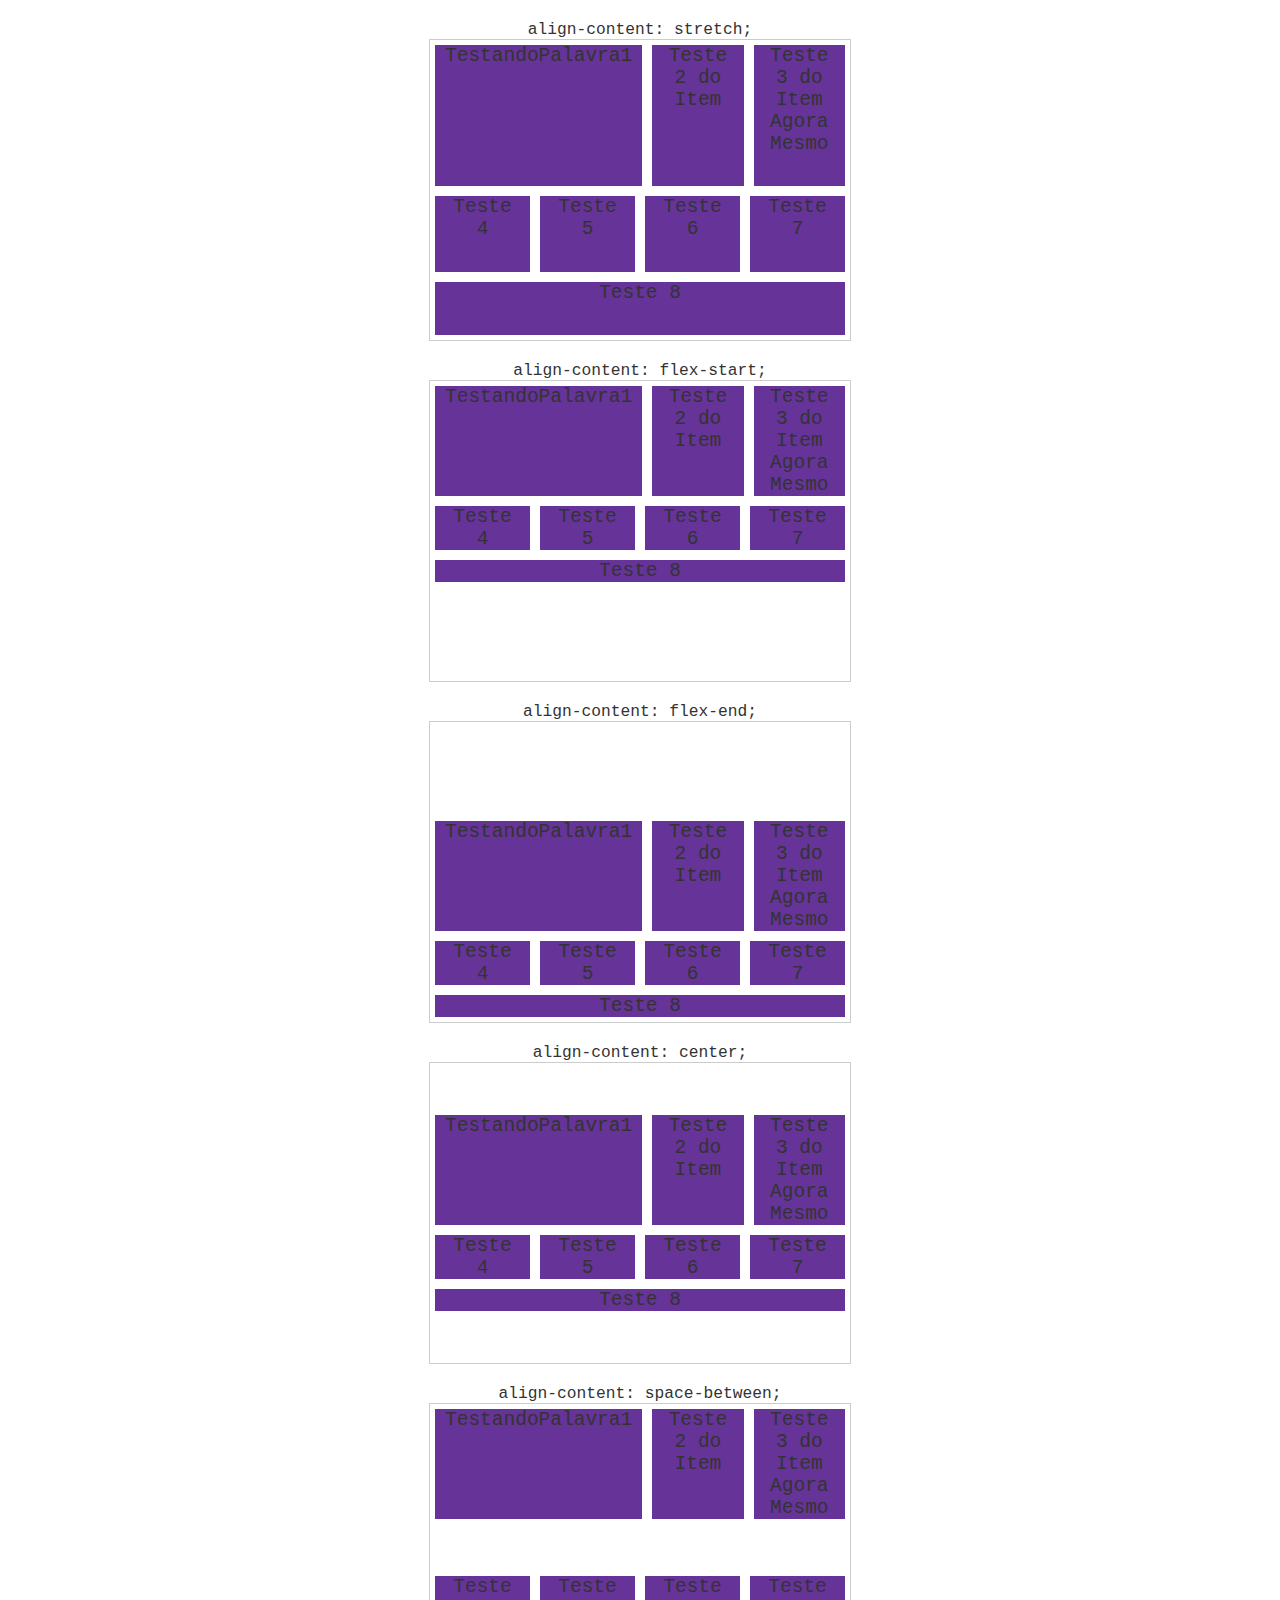
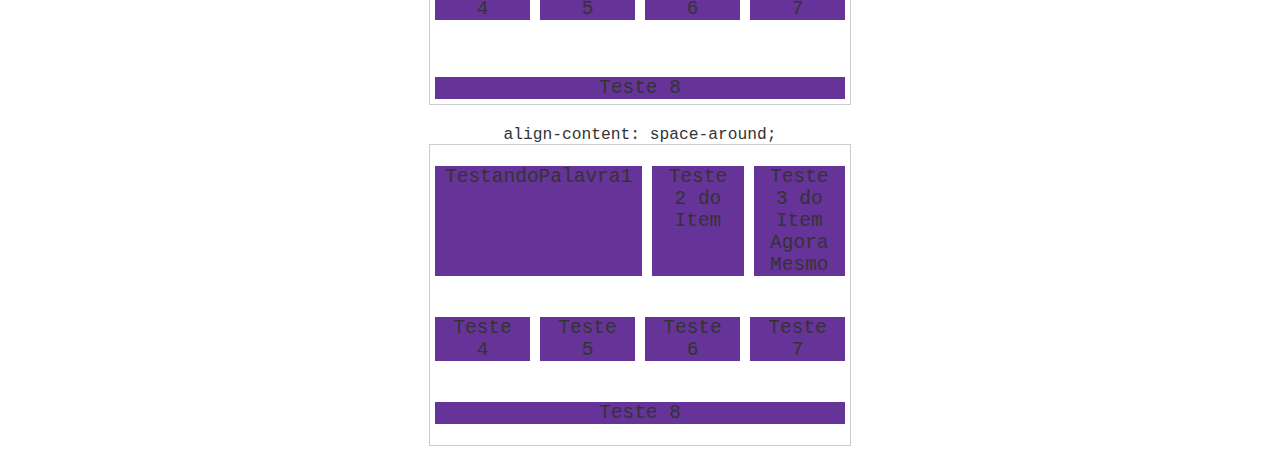
<file: flex-box/flex-container/align-content/index.html>
<!DOCTYPE html>
<html lang="en">
  <head>
    <meta charset="UTF-8" />
    <meta name="viewport" content="width=device-width, initial-scale=1.0" />
    <title>align-contenc</title>
    <link rel="stylesheet" href="style.css" />
  </head>
  <body>
    <h1>align-content: stretch;</h1>
    <section class="container stretch">
      <div class="item">TestandoPalavra1</div>
      <div class="item">Teste 2 do Item</div>
      <div class="item">Teste 3 do Item Agora Mesmo</div>
      <div class="item">Teste 4</div>
      <div class="item">Teste 5</div>
      <div class="item">Teste 6</div>
      <div class="item">Teste 7</div>
      <div class="item">Teste 8</div>
    </section>

    <h1>align-content: flex-start;</h1>
    <section class="container flex-start">
      <div class="item">TestandoPalavra1</div>
      <div class="item">Teste 2 do Item</div>
      <div class="item">Teste 3 do Item Agora Mesmo</div>
      <div class="item">Teste 4</div>
      <div class="item">Teste 5</div>
      <div class="item">Teste 6</div>
      <div class="item">Teste 7</div>
      <div class="item">Teste 8</div>
    </section>

    <h1>align-content: flex-end;</h1>
    <section class="container flex-end">
      <div class="item">TestandoPalavra1</div>
      <div class="item">Teste 2 do Item</div>
      <div class="item">Teste 3 do Item Agora Mesmo</div>
      <div class="item">Teste 4</div>
      <div class="item">Teste 5</div>
      <div class="item">Teste 6</div>
      <div class="item">Teste 7</div>
      <div class="item">Teste 8</div>
    </section>

    <h1>align-content: center;</h1>
    <section class="container center">
      <div class="item">TestandoPalavra1</div>
      <div class="item">Teste 2 do Item</div>
      <div class="item">Teste 3 do Item Agora Mesmo</div>
      <div class="item">Teste 4</div>
      <div class="item">Teste 5</div>
      <div class="item">Teste 6</div>
      <div class="item">Teste 7</div>
      <div class="item">Teste 8</div>
    </section>

    <h1>align-content: space-between;</h1>
    <section class="container space-between">
      <div class="item">TestandoPalavra1</div>
      <div class="item">Teste 2 do Item</div>
      <div class="item">Teste 3 do Item Agora Mesmo</div>
      <div class="item">Teste 4</div>
      <div class="item">Teste 5</div>
      <div class="item">Teste 6</div>
      <div class="item">Teste 7</div>
      <div class="item">Teste 8</div>
    </section>

    <h1>align-content: space-around;</h1>
    <section class="container space-around">
      <div class="item">TestandoPalavra1</div>
      <div class="item">Teste 2 do Item</div>
      <div class="item">Teste 3 do Item Agora Mesmo</div>
      <div class="item">Teste 4</div>
      <div class="item">Teste 5</div>
      <div class="item">Teste 6</div>
      <div class="item">Teste 7</div>
      <div class="item">Teste 8</div>
    </section>
  </body>
</html>
</file>
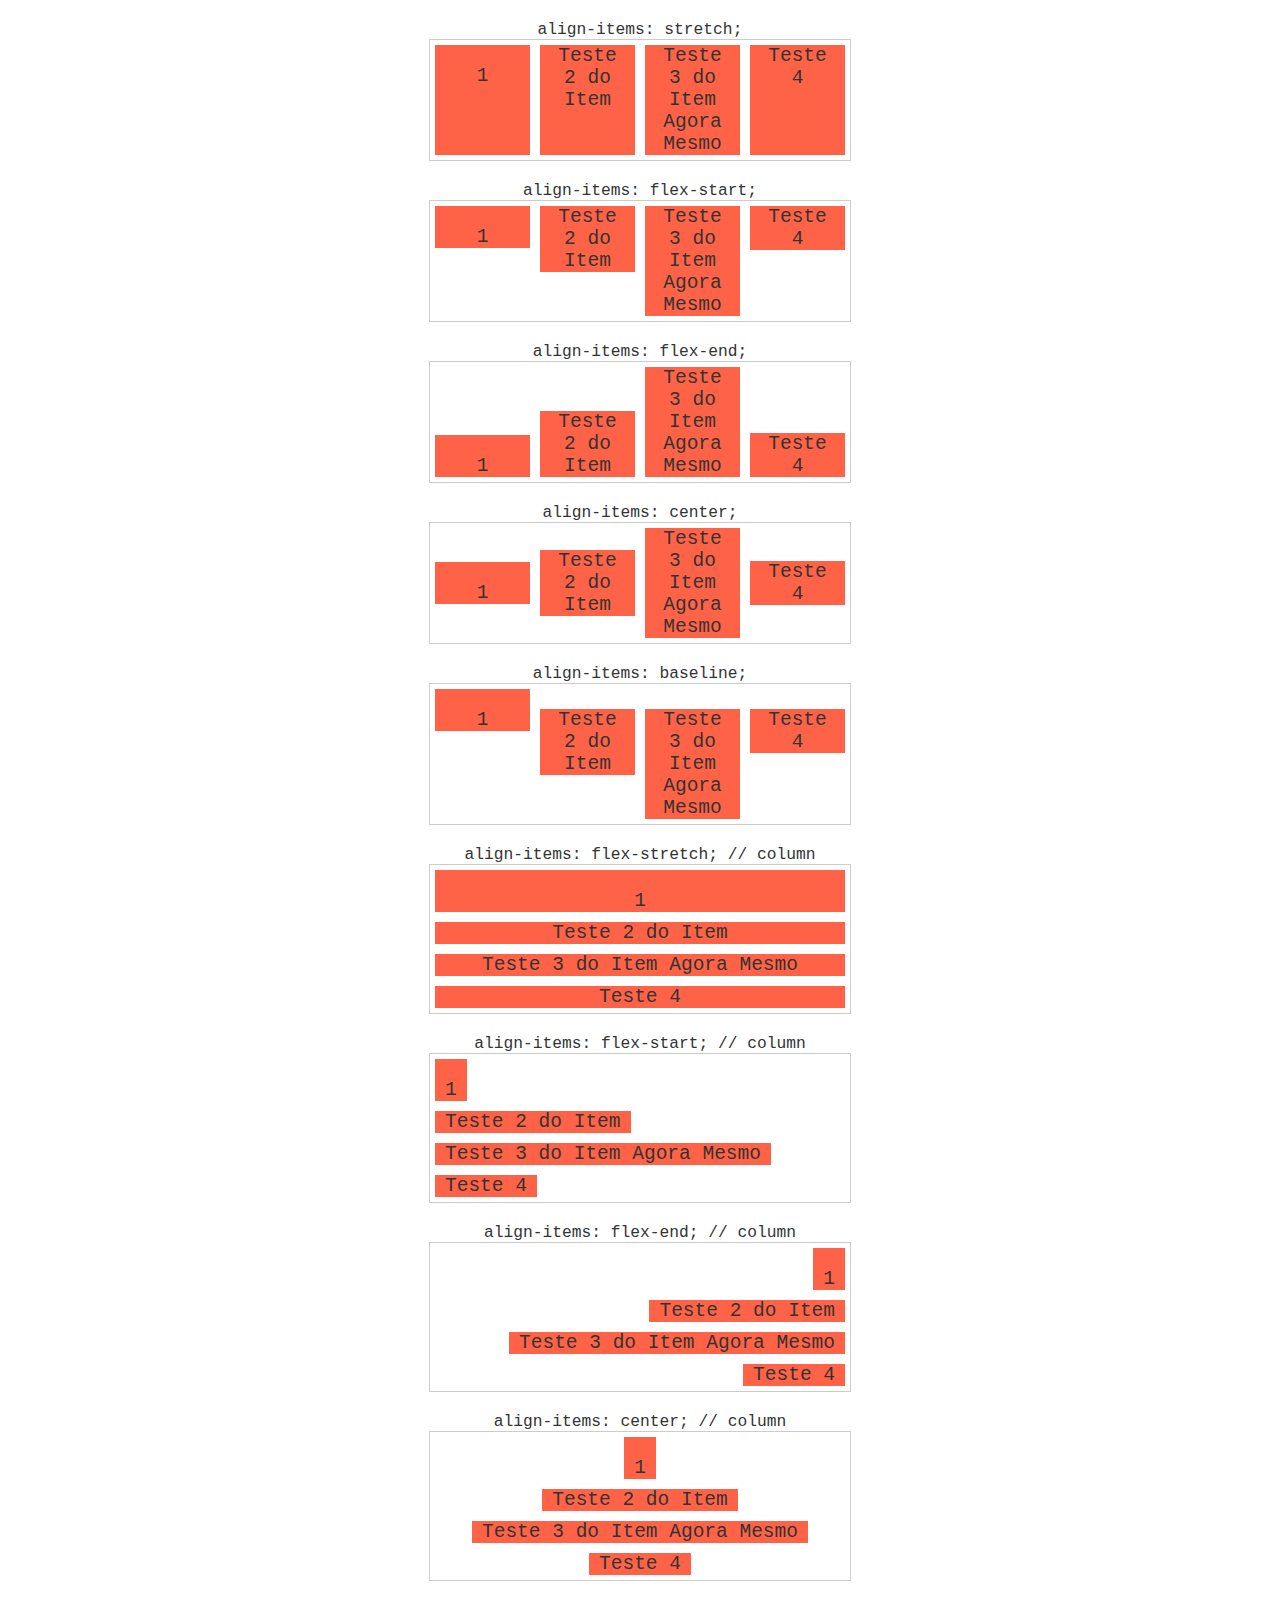
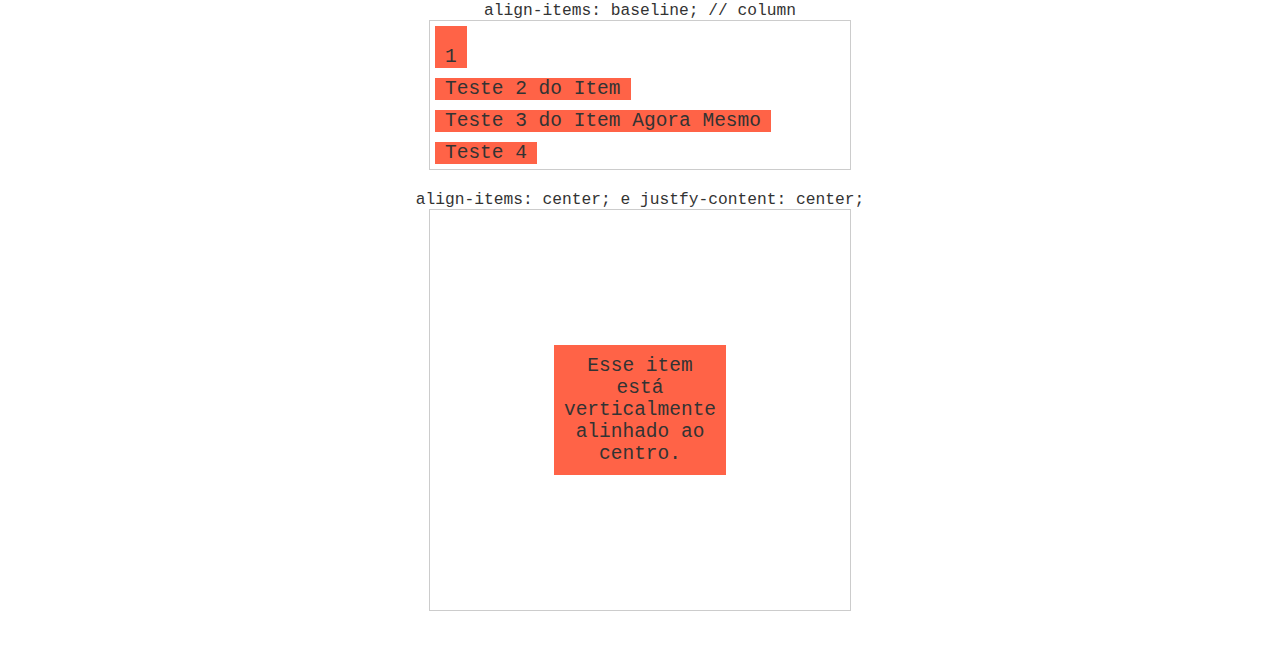
<file: flex-box/flex-container/align-items/index.html>
<!DOCTYPE html>
<html lang="en">
  <head>
    <meta charset="UTF-8" />
    <meta name="viewport" content="width=device-width, initial-scale=1.0" />
    <title>align-items</title>
    <link rel="stylesheet" href="style.css" />
  </head>
  <body>
    <h1>align-items: stretch;</h1>
    <section class="container stretch">
      <div class="item">1</div>
      <div class="item">Teste 2 do Item</div>
      <div class="item">Teste 3 do Item Agora Mesmo</div>
      <div class="item">Teste 4</div>
    </section>

    <h1>align-items: flex-start;</h1>
    <section class="container flex-start">
      <div class="item">1</div>
      <div class="item">Teste 2 do Item</div>
      <div class="item">Teste 3 do Item Agora Mesmo</div>
      <div class="item">Teste 4</div>
    </section>

    <h1>align-items: flex-end;</h1>
    <section class="container flex-end">
      <div class="item">1</div>
      <div class="item">Teste 2 do Item</div>
      <div class="item">Teste 3 do Item Agora Mesmo</div>
      <div class="item">Teste 4</div>
    </section>

    <h1>align-items: center;</h1>
    <section class="container center">
      <div class="item">1</div>
      <div class="item">Teste 2 do Item</div>
      <div class="item">Teste 3 do Item Agora Mesmo</div>
      <div class="item">Teste 4</div>
    </section>

    <h1>align-items: baseline;</h1>
    <section class="container baseline">
      <div class="item teste">1</div>
      <div class="item">Teste 2 do Item</div>
      <div class="item">Teste 3 do Item Agora Mesmo</div>
      <div class="item">Teste 4</div>
    </section>

    <h1>align-items: flex-stretch; // column</h1>
    <section class="container stretch column">
      <div class="item">1</div>
      <div class="item">Teste 2 do Item</div>
      <div class="item">Teste 3 do Item Agora Mesmo</div>
      <div class="item">Teste 4</div>
    </section>

    <h1>align-items: flex-start; // column</h1>
    <section class="container flex-start column">
      <div class="item">1</div>
      <div class="item">Teste 2 do Item</div>
      <div class="item">Teste 3 do Item Agora Mesmo</div>
      <div class="item">Teste 4</div>
    </section>

    <h1>align-items: flex-end; // column</h1>
    <section class="container flex-end column">
      <div class="item">1</div>
      <div class="item">Teste 2 do Item</div>
      <div class="item">Teste 3 do Item Agora Mesmo</div>
      <div class="item">Teste 4</div>
    </section>

    <h1>align-items: center; // column</h1>
    <section class="container center column">
      <div class="item">1</div>
      <div class="item">Teste 2 do Item</div>
      <div class="item">Teste 3 do Item Agora Mesmo</div>
      <div class="item">Teste 4</div>
    </section>

    <h1>align-items: baseline; // column</h1>
    <section class="container baseline column">
      <div class="item teste">1</div>
      <div class="item">Teste 2 do Item</div>
      <div class="item">Teste 3 do Item Agora Mesmo</div>
      <div class="item">Teste 4</div>
    </section>

    <h1>align-items: center; e justfy-content: center;</h1>
    <section class="container alinhamento-central">
      <div class="item">Esse item está verticalmente alinhado ao centro.</div>
    </section>
  </body>
</html>
</file>
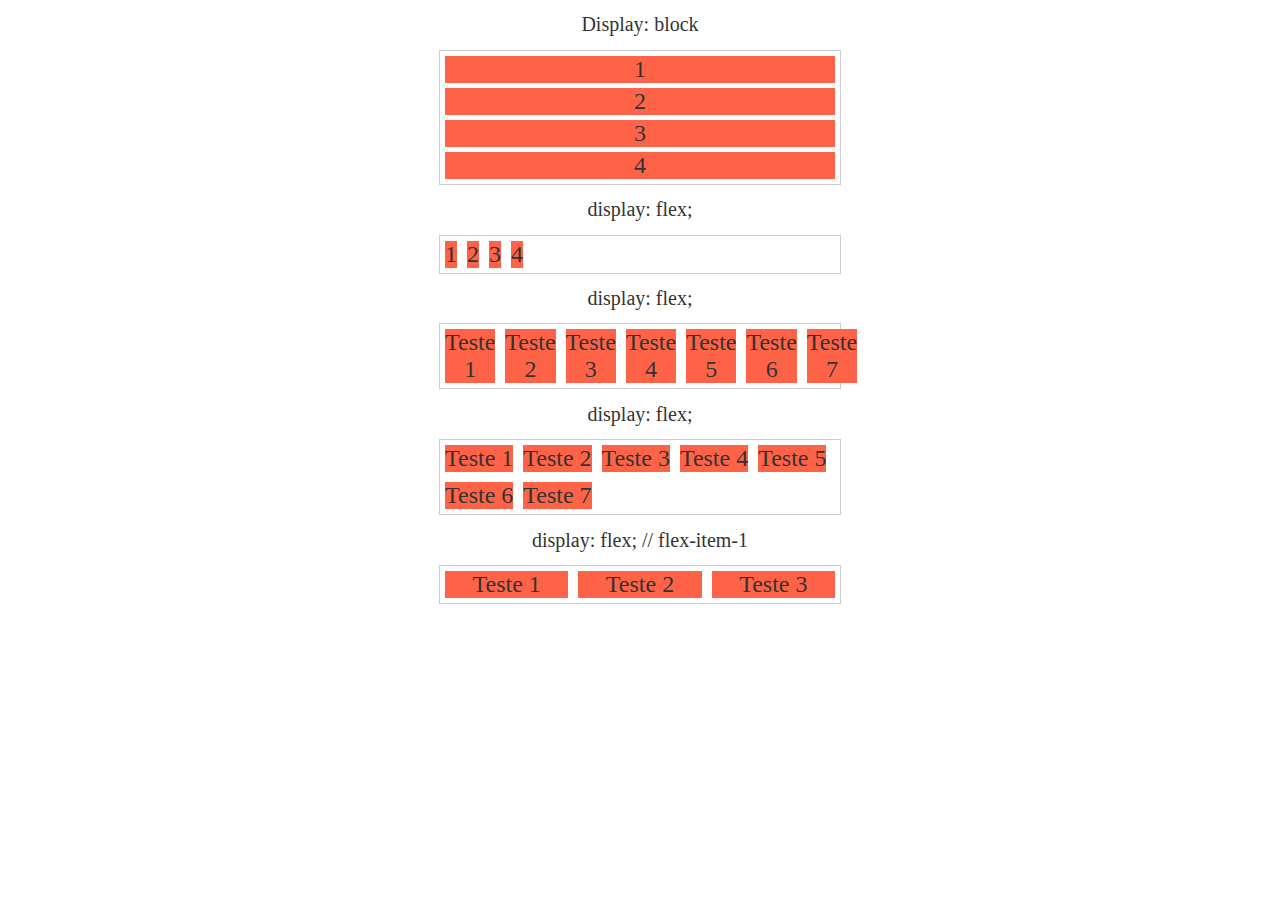
<file: flex-box/flex-container/display/index.html>
<!DOCTYPE html>
<html lang="en">
  <head>
    <meta charset="UTF-8" />
    <meta name="viewport" content="width=device-width, initial-scale=1.0" />
    <title>Display Flex</title>
    <link rel="stylesheet" href="style.css" />
  </head>
  <body>
    <h1>Display: block</h1>
    <section class="container">
      <div class="item">1</div>
      <div class="item">2</div>
      <div class="item">3</div>
      <div class="item">4</div>
    </section>
    <h1>display: flex;</h1>
    <section class="container flex">
      <div class="item">1</div>
      <div class="item">2</div>
      <div class="item">3</div>
      <div class="item">4</div>
    </section>
    <h1>display: flex;</h1>
    <section class="container flex">
      <div class="item">Teste 1</div>
      <div class="item">Teste 2</div>
      <div class="item">Teste 3</div>
      <div class="item">Teste 4</div>
      <div class="item">Teste 5</div>
      <div class="item">Teste 6</div>
      <div class="item">Teste 7</div>
    </section>
    <h1>display: flex;</h1>
    <section class="container flex flex-wrap">
      <div class="item">Teste 1</div>
      <div class="item">Teste 2</div>
      <div class="item">Teste 3</div>
      <div class="item">Teste 4</div>
      <div class="item">Teste 5</div>
      <div class="item">Teste 6</div>
      <div class="item">Teste 7</div>
    </section>
    <h1>display: flex; // flex-item-1</h1>
    <section class="container flex">
      <div class="item flex-item-1">Teste 1</div>
      <div class="item flex-item-1">Teste 2</div>
      <div class="item flex-item-1">Teste 3</div>
    </section>
  </body>
</html>
</file>
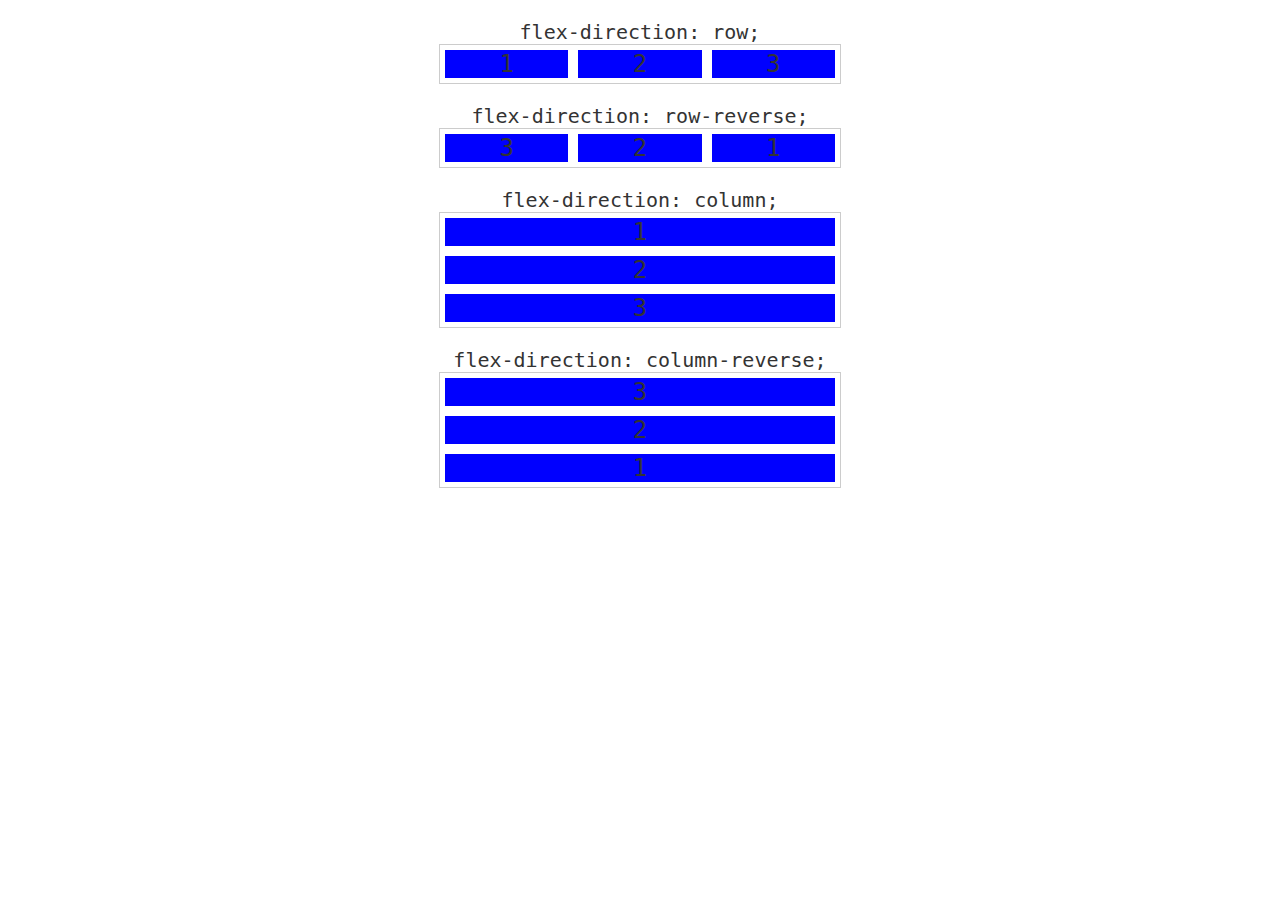
<file: flex-box/flex-container/flex-direction/index.html>
<!DOCTYPE html>
<html lang="en">
  <head>
    <meta charset="UTF-8" />
    <meta name="viewport" content="width=device-width, initial-scale=1.0" />
    <title>flex-direction</title>
    <link rel="stylesheet" href="style.css" />
  </head>
  <body>
    <h1>flex-direction: row;</h1>
    <section class="container row">
      <div class="item">1</div>
      <div class="item">2</div>
      <div class="item">3</div>
    </section>
    <h1>flex-direction: row-reverse;</h1>
    <section class="container row-reverse">
      <div class="item">1</div>
      <div class="item">2</div>
      <div class="item">3</div>
    </section>
    <h1>flex-direction: column;</h1>
    <section class="container column">
      <div class="item">1</div>
      <div class="item">2</div>
      <div class="item">3</div>
    </section>
    <h1>flex-direction: column-reverse;</h1>
    <section class="container column-reverse">
      <div class="item">1</div>
      <div class="item">2</div>
      <div class="item">3</div>
    </section>
  </body>
</html>
</file>
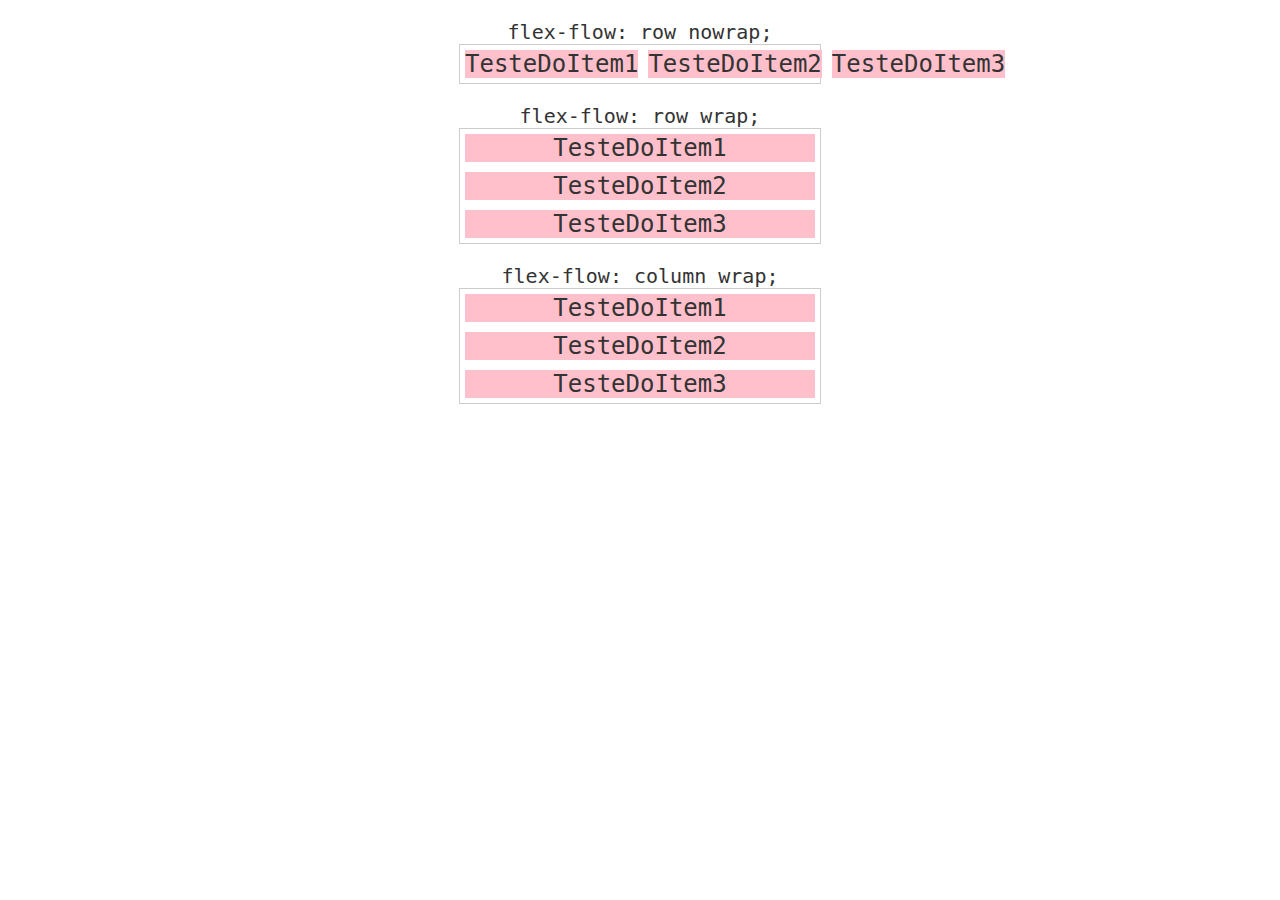
<file: flex-box/flex-container/flex-flow/index.html>
<!DOCTYPE html>
<html lang="en">
  <head>
    <meta charset="UTF-8" />
    <meta name="viewport" content="width=device-width, initial-scale=1.0" />
    <title>flex-flow</title>
    <link rel="stylesheet" href="style.css" />
  </head>
  <body>
    <h1>flex-flow: row nowrap;</h1>
    <section class="container row-nowrap">
      <div class="item">TesteDoItem1</div>
      <div class="item">TesteDoItem2</div>
      <div class="item">TesteDoItem3</div>
    </section>
    <h1>flex-flow: row wrap;</h1>
    <section class="container row-wrap">
      <div class="item">TesteDoItem1</div>
      <div class="item">TesteDoItem2</div>
      <div class="item">TesteDoItem3</div>
    </section>
    <h1>flex-flow: column wrap;</h1>
    <section class="container column-wrap">
      <div class="item">TesteDoItem1</div>
      <div class="item">TesteDoItem2</div>
      <div class="item">TesteDoItem3</div>
    </section>
  </body>
</html>
</file>
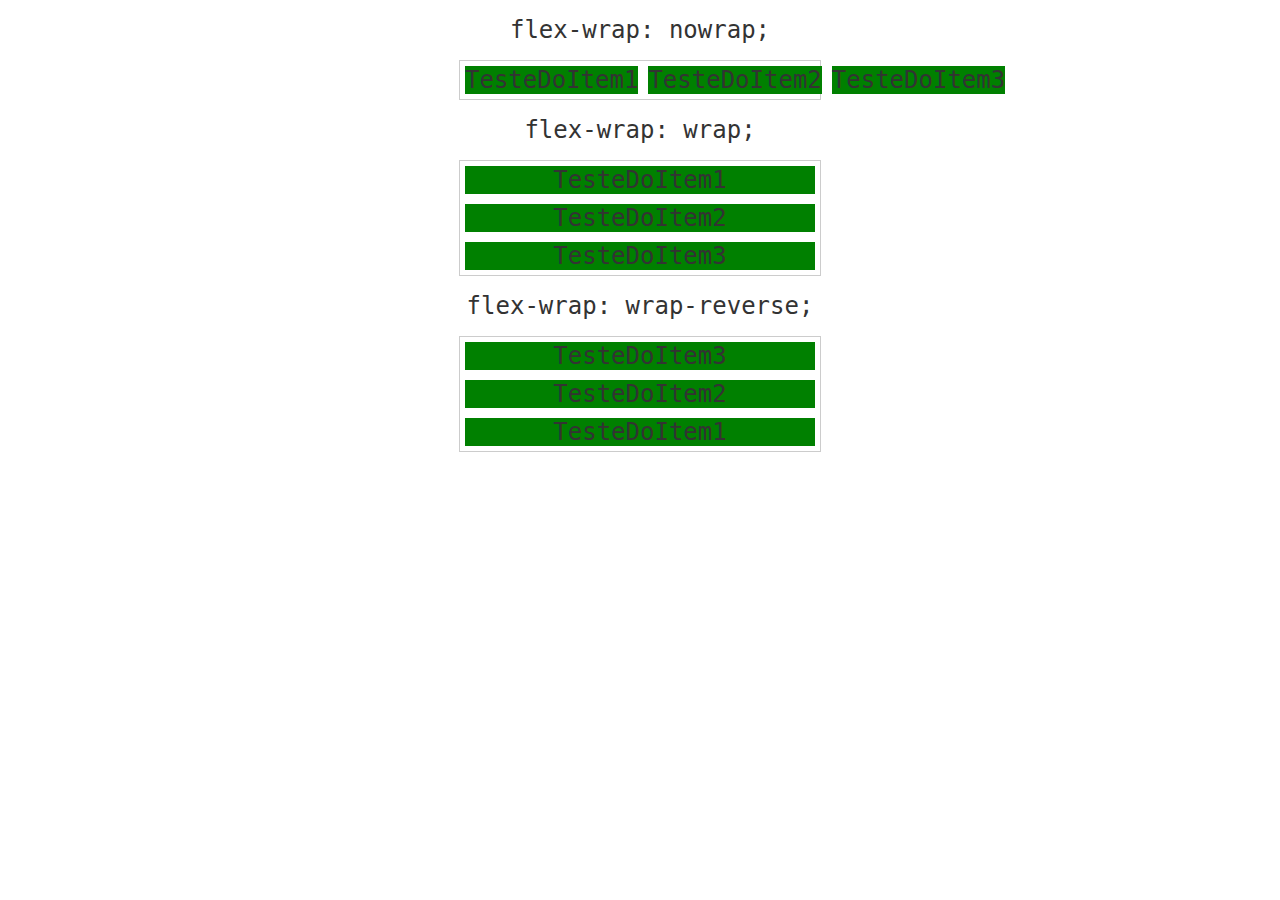
<file: flex-box/flex-container/flex-wrap/index.html>
<!DOCTYPE html>
<html lang="en">
  <head>
    <meta charset="UTF-8" />
    <meta name="viewport" content="width=device-width, initial-scale=1.0" />
    <title>flex-wrap</title>
    <link rel="stylesheet" href="style.css" />
  </head>
  <body>
    <h1>flex-wrap: nowrap;</h1>
    <section class="container nowrap">
      <div class="item">TesteDoItem1</div>
      <div class="item">TesteDoItem2</div>
      <div class="item">TesteDoItem3</div>
    </section>
    <h1>flex-wrap: wrap;</h1>
    <section class="container wrap">
      <div class="item">TesteDoItem1</div>
      <div class="item">TesteDoItem2</div>
      <div class="item">TesteDoItem3</div>
    </section>
    <h1>flex-wrap: wrap-reverse;</h1>
    <section class="container wrap-reverse">
      <div class="item">TesteDoItem1</div>
      <div class="item">TesteDoItem2</div>
      <div class="item">TesteDoItem3</div>
    </section>
  </body>
</html>
</file>
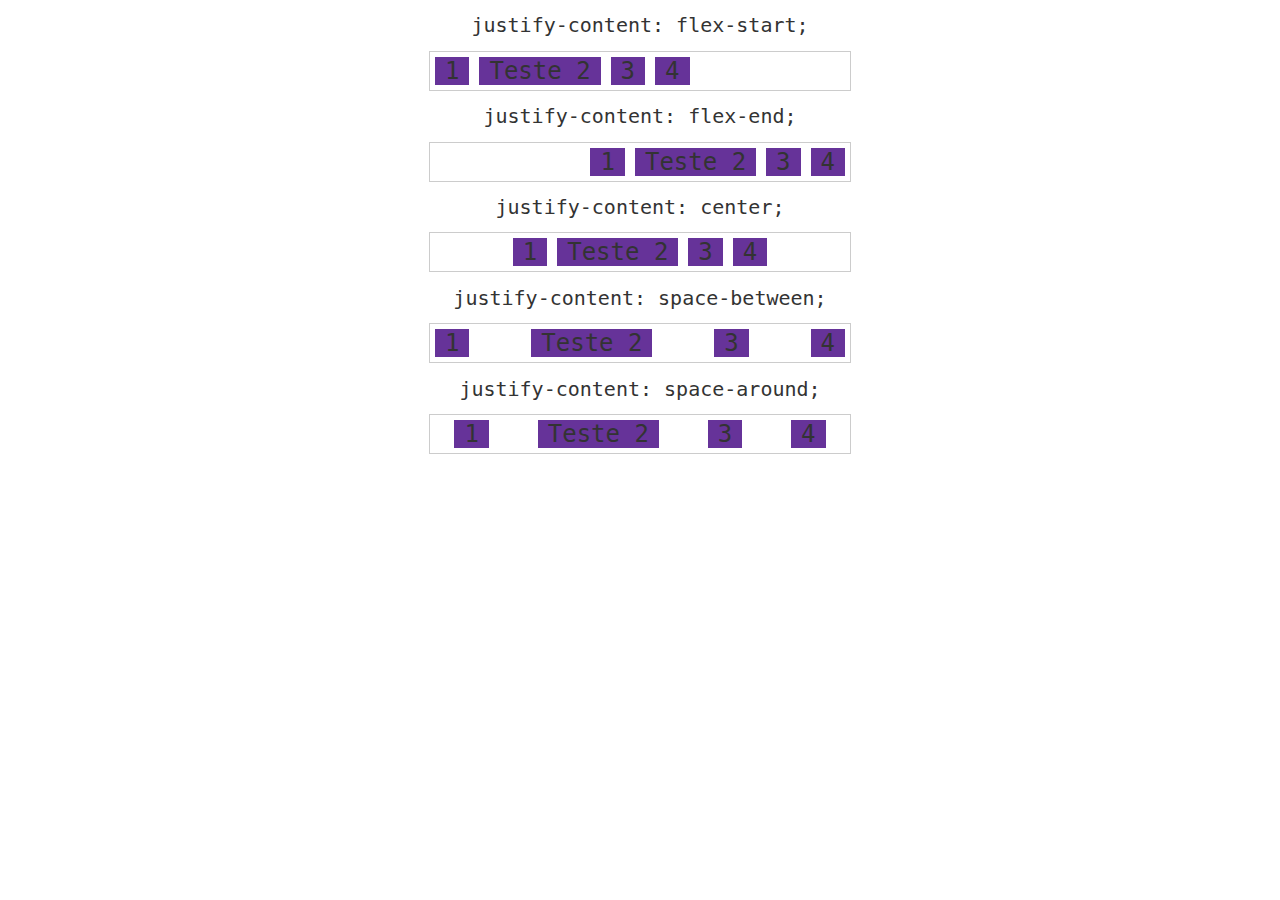
<file: flex-box/flex-container/justify-content/index.html>
<!DOCTYPE html>
<html lang="en">
  <head>
    <meta charset="UTF-8" />
    <meta name="viewport" content="width=device-width, initial-scale=1.0" />
    <title>justify-content</title>
    <link rel="stylesheet" href="style.css" />
  </head>
  <body>
    <h1>justify-content: flex-start;</h1>
    <section class="container flex-start">
      <div class="item">1</div>
      <div class="item">Teste 2</div>
      <div class="item">3</div>
      <div class="item">4</div>
    </section>
    <h1>justify-content: flex-end;</h1>
    <section class="container flex-end">
      <div class="item">1</div>
      <div class="item">Teste 2</div>
      <div class="item">3</div>
      <div class="item">4</div>
    </section>
    <h1>justify-content: center;</h1>
    <section class="container center">
      <div class="item">1</div>
      <div class="item">Teste 2</div>
      <div class="item">3</div>
      <div class="item">4</div>
    </section>
    <h1>justify-content: space-between;</h1>
    <section class="container space-between">
      <div class="item">1</div>
      <div class="item">Teste 2</div>
      <div class="item">3</div>
      <div class="item">4</div>
    </section>
    <h1>justify-content: space-around;</h1>
    <section class="container space-around">
      <div class="item">1</div>
      <div class="item">Teste 2</div>
      <div class="item">3</div>
      <div class="item">4</div>
    </section>
  </body>
</html>
</file>
<file: flex-box/flex-container/align-content/style.css>
.space-around {
    align-content: space-around;
}

.space-between {
    align-content: space-between;
}

.center{
    align-content: center;
}

.flex-end{
    align-content: flex-end;
}

.flex-start {
    align-content: flex-start;
}

.stratch {
    align-content: stretch;
}


/* Flex Container */
.container {
    max-width: 420px;
    height: 300px;
    margin: 0 auto;
    display: flex;
    border: 1px solid #ccc;
    flex-wrap: wrap;
}

/* Flex Item */
.item {
    flex: 1;
    margin: 5px;
    padding: 0 10px;
    background: rebeccapurple;
    text-align: center;
    font-size: 1.5em;
}

h1 {
    text-align: center;
    margin: 20px 0 0 0;
    font-size: 1.25em;
    font-weight: normal;
}

body {
    font-family: monospace;
    color: #333;
}
</file>
<file: flex-box/flex-container/align-items/style.css>
.stratch {
    align-items: stretch;
}

.flex-start {
    align-items: flex-start;
}

.flex-end {
    align-items: flex-end;
}

.center {
    align-items: center;
}

.baseline {
    align-items: baseline;
}

/* flex container */
.container {
    max-width: 420px;
    margin: 0 auto;
    display: flex;
    border: 1px solid #ccc;
}
.item:first-child {
    padding-top: 20px;
}

.alinhamento-central {
    height: 400px;
    justify-content: center;
    align-items: center;
}

.alinhamento-central .item {
    flex: 0;
    padding: 10px;
}


.column {
    flex-direction: column;
}

/* flex item */
.item {
    flex: 1;
    margin: 5px;
    padding: 0 10px;
    background: tomato;
    text-align: center;
    font-size: 1.5em;
}
h1 {
    text-align: center;
    margin: 20px 0 0 0;
    font-size: 1.25em;
    font-weight: normal;
}

body {
    font-family: monospace;
    color: #333;
}
</file>
<file: flex-box/flex-container/display/style.css>
/* Display flex */
 /* Torna o elemento um flex container automaticamente transformando todos os seus filhos diretos em flex itens. */

.flex {
    display: flex;
}


/* O flex-wrap quebra os elementos filhos para caberem dentro do elemento pai, iniciando uma nova linha abaixo */
.flex-wrap {
    flex-wrap: wrap;
}

/* A sintax flex: 1 define que todos os elementos filhos tenham o mesmo tamanho com base no elemento pais */
.flex-item-1{
    flex: 1;
}



/* flex item */
.item {
    margin: 5px;
    background: tomato;
    text-align: center;
    font-size: 1.5rem;
}

.container {
    max-width: 400px;
    margin: 0 auto;
    border:  1px solid #ccc;
}

h1 {
    text-align: center;
    max-width: 20px 0 0 0;
    font-size: 1.25rem;
    font-weight: normal;
}
body {
    color: #333;
}
</file>
<file: flex-box/flex-container/flex-direction/style.css>
.column-reverse{
    /* Os itens ficam em uma única coluna, um embaixo do outro, porem em ordem reversa: 3,2,1 */
    flex-direction: column-reverse;
}


.column {
    /* Os itens ficam em uma única coluna, um embaixo do outro. */
    flex-direction: column;
}


.row-reverse{
    /* Os itens ficam em linha reversa, ou seja 3,2,1 */
    flex-direction: row-reverse;
}

.row {
    /* Os itens ficam em linha 1,2,3 */
    flex-direction: row;
}

/* flex-container */
.container {
    max-width: 400px;
    margin: 0 auto;
    display: flex;
    border: 1px solid #ccc;
}



/* flex-item */
.item {
    /* O flex: 1 ; é necessário para que cada item expanda outupando o tamanho máximo do container. */
    flex: 1;
    margin: 5px;
    background-color: blue;
    text-align: center;
    font-size: 1.5rem;
}



h1{
    text-align: center;
    margin: 20px 0 0 0;
    font-size: 1.25rem;
    font-weight: normal;
}

body {
    font-family: monospace;
    color: #333;
}
</file>
<file: flex-box/flex-container/flex-flow/style.css>
.column-wrap {
    /* Coloca o conteúdo em coluna e não permite a quebra de linha. */
    flex-flow: column wrap;
}

.row-wrap {
    /* Coloca o conteúdo em linha e permite a quebra de linha. */
    flex-flow: row wrap;
}

.row-nowrap {
    /* Coloca o conteúdo em linha e não permite a quebra de linha. */
    flex-flow: nowrap;
}

.container {
    max-width: 360px;
    margin: 0 auto;
    display: flex;
    border: 1px solid #ccc;
}
.item {
    /* O flex: 1;
        é necessário para que cada item se expanda ocupando o tamanho máximo do container. */
    flex: 1;
    margin: 5px;
    text-align: center;
    font-size: 1.5rem;
    background: pink;
}




h1{
    text-align: center;
    margin: 20px 0 0 0;
    font-size: 1.25rem;
    font-weight: normal;
}


body {
    font-family: monospace;
    color: #333;
}
</file>
<file: flex-box/flex-container/flex-wrap/style.css>
.wrap-reverse {
    /* Quebra a linha assim que um dos flex itens não puder mais ser compactado. A quebra é na direção contrária, ou seja para a linha acima. */
    flex-wrap: wrap-reverse
}

.wrap {
    /* Quebra a linha assim que um dos flex itens não puder mais ser compactado. */
    flex-wrap: wrap;
}

.nowrap{
    /* Valor padrão, não permite a quebra de linha. */
    flex-wrap: nowrap;
}
.container {
    max-width: 360px;
    margin: 0 auto;
    display: flex;
    border: 1px solid #ccc;
}

.item {
    flex: 1;
    margin: 5px;
    background-color: green;
    text-align: center;
    font-size: 1.5rem;
}

h1 {
    font-weight: normal;
    font-size: 1.5rem;
    text-align: center;
    max-width: 20px 0 0 0;
}

body {
    font-family: monospace;
    color: #333;
}
</file>
<file: flex-box/flex-container/justify-content/style.css>
.space-around {
    /* Cria um espaçamento entre os elementos. Os espaçamentos do meio são duas vezes maiores que o inicial e final. */
    justify-content: space-around;
}

.space-between {
    /* Cria um espaçamento igual entre os elementos. Mantendo o primeiro grudado no início e o último no final. */
    justify-content: space-between;
}

.center {
    /* Alinha os itens ao centro do container. */
    justify-content: center;
}

.flex-end {
    /* Alinha os itens ao final do container. */
    justify-content: flex-end;
}
.flex-start {
    /* justify-content: flex-start;
    Alinha os itens ao início do container. */
    justify-content: flex-start;
}


.container {
    max-width: 420px;
    margin: 0 auto;
    display: flex;
    border: 1px solid #ccc;
}


.item {
    margin: 5px;
    padding: 0 10px;
    text-align: center;
    font-size: 1.5rem;
    background: rebeccapurple;
}


h1 {
    text-align: center;
    margin: 20 0 0 0;
    font-size: 1.25rem;
    font-weight: normal;
}

body {
    font-family: monospace;
    color: #333;
}
</file>
